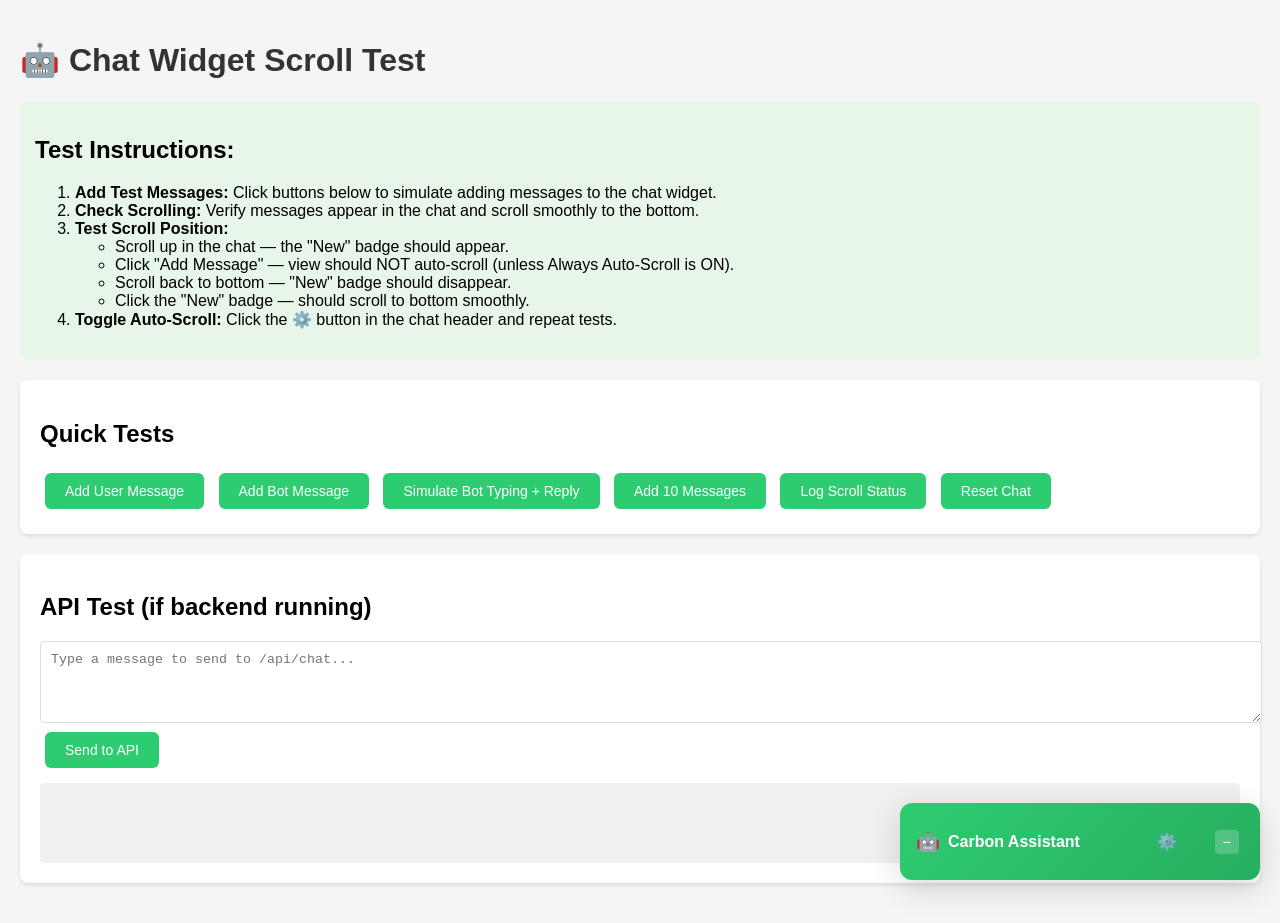
<file: CarbonCalculator/TEST_CHAT_SCROLL.html>
<!DOCTYPE html>
<html lang="en">
<head>
    <meta charset="UTF-8">
    <meta name="viewport" content="width=device-width, initial-scale=1.0">
    <title>Chat Scroll Test</title>
    <style>
        body { font-family: Arial, sans-serif; margin: 0; padding: 20px; background: #f5f5f5; }
        h1 { color: #333; }
        .instructions { background: #e8f5e9; padding: 15px; border-radius: 8px; margin-bottom: 20px; }
        .test-section { background: white; padding: 20px; margin: 20px 0; border-radius: 8px; box-shadow: 0 2px 4px rgba(0,0,0,0.1); }
        button { background: #2ecc71; color: white; border: none; padding: 10px 20px; border-radius: 6px; cursor: pointer; margin: 5px; font-size: 14px; }
        button:hover { background: #27ae60; }
        textarea { width: 100%; height: 60px; padding: 10px; border: 1px solid #ddd; border-radius: 4px; font-family: monospace; }
    </style>
</head>
<body>
    <h1>🤖 Chat Widget Scroll Test</h1>
    
    <div class="instructions">
        <h2>Test Instructions:</h2>
        <ol>
            <li><strong>Add Test Messages:</strong> Click buttons below to simulate adding messages to the chat widget.</li>
            <li><strong>Check Scrolling:</strong> Verify messages appear in the chat and scroll smoothly to the bottom.</li>
            <li><strong>Test Scroll Position:</strong> 
                <ul>
                    <li>Scroll up in the chat — the "New" badge should appear.</li>
                    <li>Click "Add Message" — view should NOT auto-scroll (unless Always Auto-Scroll is ON).</li>
                    <li>Scroll back to bottom — "New" badge should disappear.</li>
                    <li>Click the "New" badge — should scroll to bottom smoothly.</li>
                </ul>
            </li>
            <li><strong>Toggle Auto-Scroll:</strong> Click the ⚙️ button in the chat header and repeat tests.</li>
        </ol>
    </div>

    <div class="test-section">
        <h2>Quick Tests</h2>
        <button onclick="simulateUserMessage()">Add User Message</button>
        <button onclick="simulateBotMessage()">Add Bot Message</button>
        <button onclick="simulateTypingAndReply()">Simulate Bot Typing + Reply</button>
        <button onclick="addManyMessages()">Add 10 Messages</button>
        <button onclick="logScrollStatus()">Log Scroll Status</button>
        <button onclick="resetChat()">Reset Chat</button>
    </div>

    <div class="test-section">
        <h2>API Test (if backend running)</h2>
        <textarea id="messageInput" placeholder="Type a message to send to /api/chat..."></textarea>
        <button onclick="sendToAPI()">Send to API</button>
        <div id="apiResponse" style="margin-top: 10px; padding: 10px; background: #f0f0f0; border-radius: 4px; min-height: 60px; font-family: monospace; white-space: pre-wrap;"></div>
    </div>

    <script src="frontend/js/chat.js"></script>
    <script>
        let messageCount = 0;

        function simulateUserMessage() {
            messageCount++;
            console.log(`Adding user message ${messageCount}`);
            // Access the widget's internal methods (assumes chat.js exposed them; if not, messages will show in the visible widget)
            const userText = `User message ${messageCount}`;
            // We can't directly call appendMessage without exposing it, so we'll use the widget normally
            const input = document.querySelector('.cc-input input[type=text]');
            const sendBtn = document.querySelector('.cc-send');
            if (input && sendBtn) {
                input.value = userText;
                sendBtn.click();
            }
        }

        function simulateBotMessage() {
            messageCount++;
            console.log(`Would add bot message ${messageCount} (requires backend)`);
            alert('To test bot messages, type a message and press Send. The backend will reply.');
        }

        function simulateTypingAndReply() {
            const input = document.querySelector('.cc-input input[type=text]');
            if (input) {
                input.value = 'Test message';
                const sendBtn = document.querySelector('.cc-send');
                sendBtn.click();
            }
        }

        function addManyMessages() {
            const input = document.querySelector('.cc-input input[type=text]');
            if (!input) { alert('Chat not loaded'); return; }
            
            let count = 0;
            const interval = setInterval(() => {
                input.value = `Message ${count + 1}`;
                document.querySelector('.cc-send').click();
                count++;
                if (count >= 3) clearInterval(interval); // Send 3 messages
            }, 1000);
        }

        function logScrollStatus() {
            const messages = document.querySelector('.cc-messages');
            if (!messages) { alert('Chat not loaded'); return; }
            
            const info = {
                scrollHeight: messages.scrollHeight,
                scrollTop: messages.scrollTop,
                clientHeight: messages.clientHeight,
                atBottom: (messages.scrollHeight - messages.scrollTop - messages.clientHeight) <= 80,
                messageCount: messages.children.length
            };
            
            console.table(info);
            alert(`
Scroll Status:
- scrollHeight: ${info.scrollHeight}
- scrollTop: ${info.scrollTop}
- clientHeight: ${info.clientHeight}
- atBottom: ${info.atBottom}
- Messages: ${info.messageCount}
            `);
        }

        function resetChat() {
            localStorage.removeItem('cc_chat_history');
            location.reload();
        }

        async function sendToAPI() {
            const msg = document.getElementById('messageInput').value.trim();
            if (!msg) { alert('Enter a message'); return; }
            
            const responseDiv = document.getElementById('apiResponse');
            responseDiv.textContent = 'Sending...';
            
            try {
                const res = await fetch('/api/chat', {
                    method: 'POST',
                    headers: { 'Content-Type': 'application/json' },
                    body: JSON.stringify({ message: msg })
                });
                const data = await res.json();
                responseDiv.textContent = JSON.stringify(data, null, 2);
            } catch (err) {
                responseDiv.textContent = 'Error: ' + err.message + '\n(Is backend running on port 5000?)';
            }
        }
    </script>
</body>
</html>
</file>
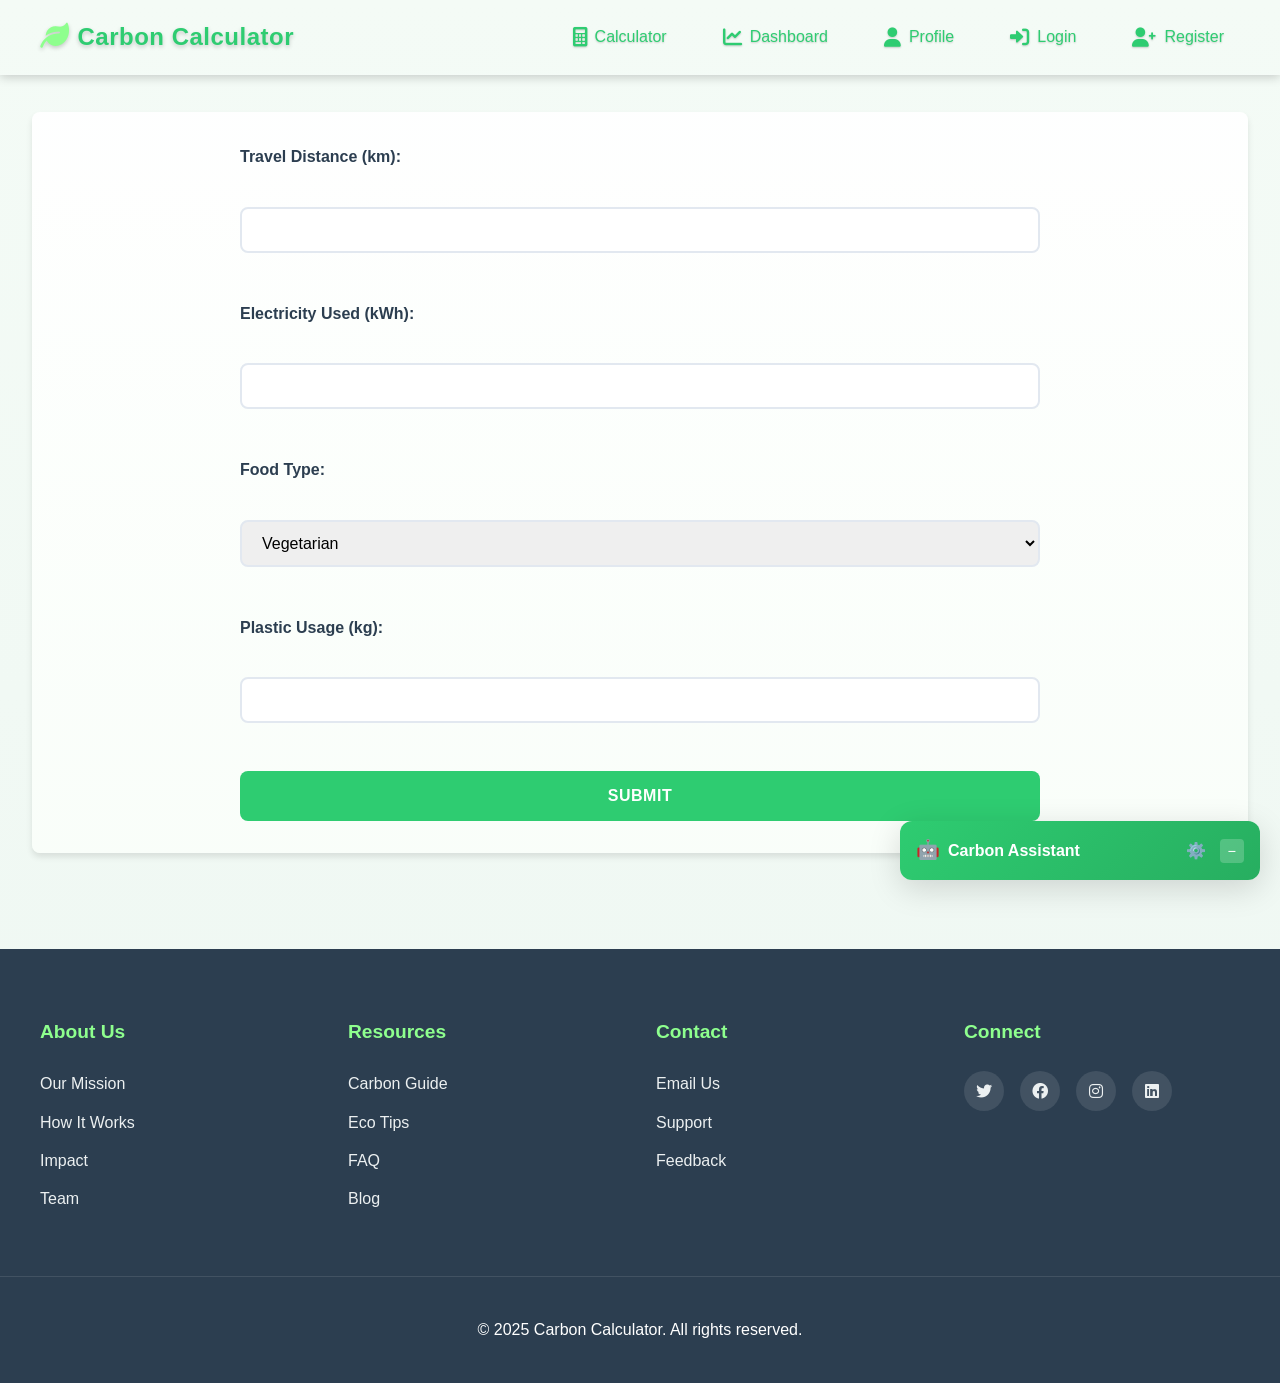
<file: CarbonCalculator/frontend/activity_input.html>
<!DOCTYPE html>
<html lang="en">
<head>
    <meta charset="UTF-8">
    <meta name="viewport" content="width=device-width, initial-scale=1.0">
    <title>Activity Input</title>
    <link rel="stylesheet" href="css/style.css">
    <link rel="stylesheet" href="css/components.css">
    <link rel="stylesheet" href="https://cdnjs.cloudflare.com/ajax/libs/font-awesome/6.0.0/css/all.min.css">
</head>

    <header class="main-header">
        <div class="header-container">
            <a href="index.html" class="brand">
                <i class="fas fa-leaf"></i>
                <span>Carbon Calculator</span>
            </a>
            <nav class="main-nav">
                <a href="index.html" class="nav-link">
                    <i class="fas fa-calculator"></i>
                    Calculator
                </a>
                <a href="dashboard.html" class="nav-link">
                    <i class="fas fa-chart-line"></i>
                    Dashboard
                </a>
                <a href="profile.html" class="nav-link">
                    <i class="fas fa-user"></i>
                    Profile
                </a>
                <a href="login.html" class="nav-link" id="login-link">
                    <i class="fas fa-sign-in-alt"></i>
                    Login
                </a>
                <a href="register.html" class="nav-link" id="register-link">
                    <i class="fas fa-user-plus"></i>
                    Register
                </a>
            </nav>
        </div>
    </header>

    <main>
        <form id="activity-form">
            <label for="travel">Travel Distance (km):</label>
            <input type="number" id="travel" name="travel" required>

            <label for="electricity">Electricity Used (kWh):</label>
            <input type="number" id="electricity" name="electricity" required>

            <label for="food">Food Type:</label>
            <select id="food" name="food">
                <option value="vegetarian">Vegetarian</option>
                <option value="non-vegetarian">Non-Vegetarian</option>
            </select>

            <label for="plastic">Plastic Usage (kg):</label>
            <input type="number" id="plastic" name="plastic" required>

            <button type="submit">Submit</button>
        </form>
    </main>

    <footer class="main-footer">
        <div class="footer-container">
            <div class="footer-section">
                <h3>About Us</h3>
                <ul>
                    <li><a href="#">Our Mission</a></li>
                    <li><a href="#">How It Works</a></li>
                    <li><a href="#">Impact</a></li>
                    <li><a href="#">Team</a></li>
                </ul>
            </div>
            <div class="footer-section">
                <h3>Resources</h3>
                <ul>
                    <li><a href="#">Carbon Guide</a></li>
                    <li><a href="#">Eco Tips</a></li>
                    <li><a href="#">FAQ</a></li>
                    <li><a href="#">Blog</a></li>
                </ul>
            </div>
            <div class="footer-section">
                <h3>Contact</h3>
                <ul>
                    <li><a href="mailto:support@carboncalc.com">Email Us</a></li>
                    <li><a href="#">Support</a></li>
                    <li><a href="#">Feedback</a></li>
                </ul>
            </div>
            <div class="footer-section">
                <h3>Connect</h3>
                <div class="social-links">
                    <a href="#" aria-label="Twitter"><i class="fab fa-twitter"></i></a>
                    <a href="#" aria-label="Facebook"><i class="fab fa-facebook"></i></a>
                    <a href="#" aria-label="Instagram"><i class="fab fa-instagram"></i></a>
                    <a href="#" aria-label="LinkedIn"><i class="fab fa-linkedin"></i></a>
                </div>
            </div>
        </div>
        <div class="footer-bottom">
            <p>&copy; 2025 Carbon Calculator. All rights reserved.</p>
        </div>
    </footer>

    <script src="js/activity.js"></script>
    <script src="js/chat.js"></script>
</body>
</html>
</file>
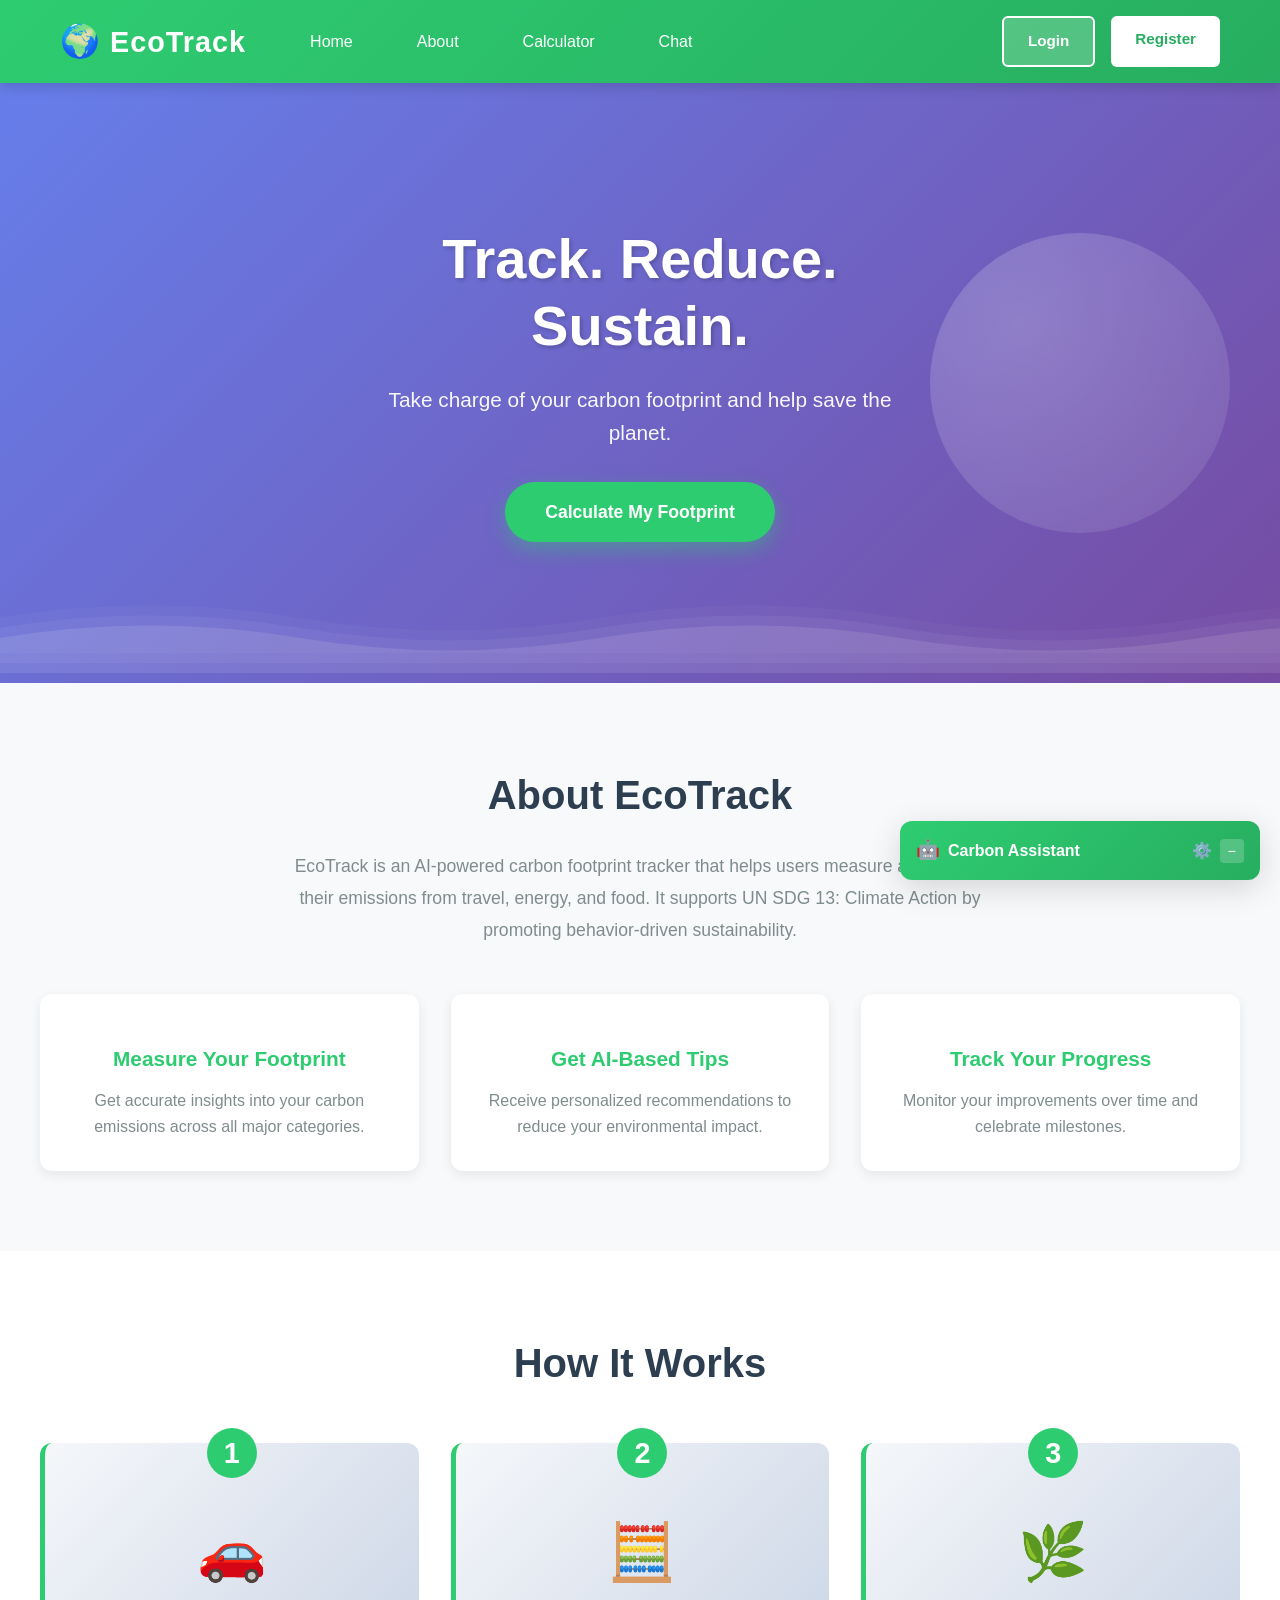
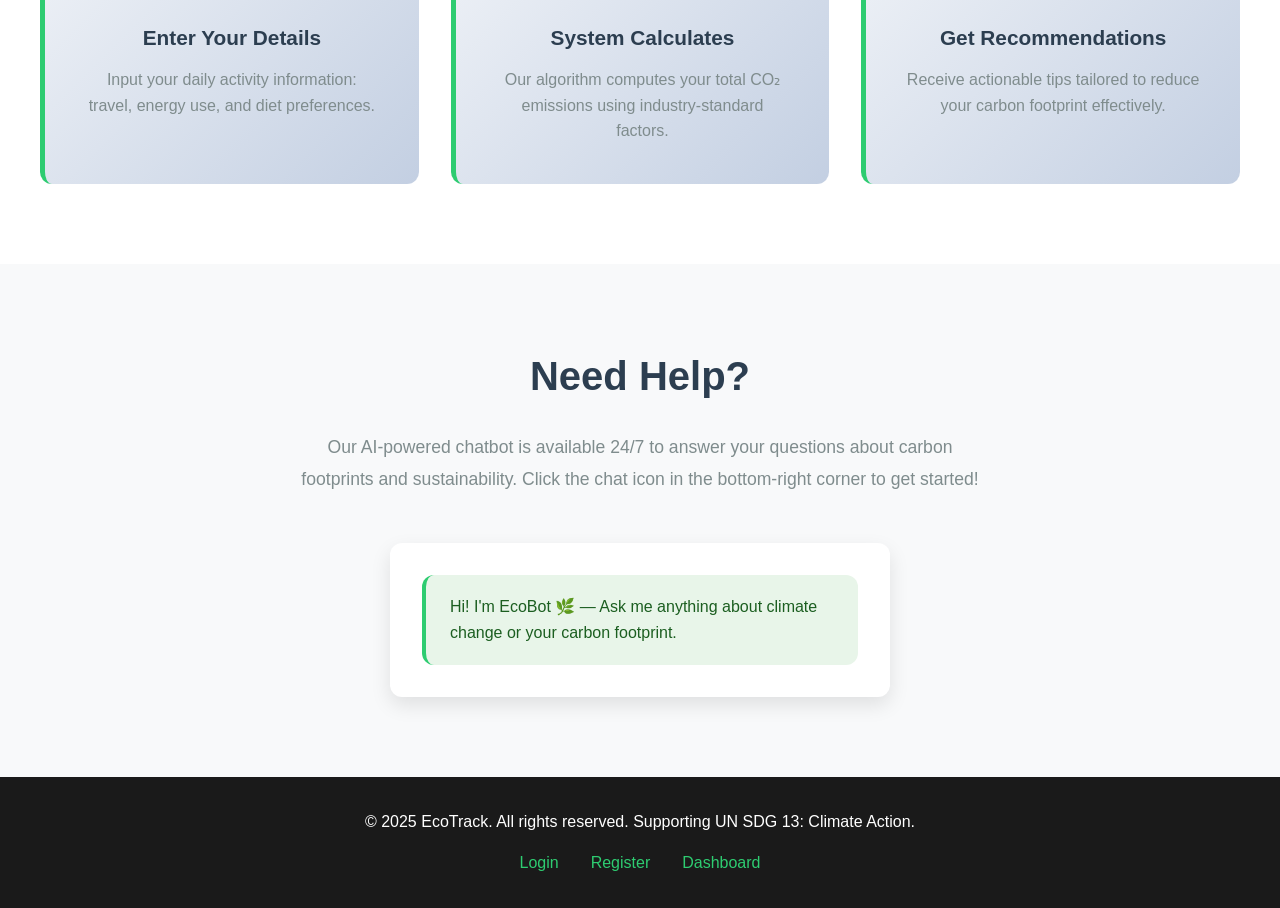
<file: CarbonCalculator/frontend/home.html>
<!DOCTYPE html>
<html lang="en">
<head>
    <meta charset="UTF-8" />
    <meta name="viewport" content="width=device-width, initial-scale=1.0" />
    <title>EcoTrack - Carbon Footprint Tracker</title>
    <link rel="stylesheet" href="css/home-styles.css" />
</head>
<body>
    <!-- 1️⃣ HEADER / NAVIGATION BAR (sticky) -->
    <header class="navbar">
        <div class="navbar-container">
            <div class="navbar-logo">
                <span class="logo-icon">🌍</span>
                <span class="logo-text">EcoTrack</span>
            </div>
            <nav class="navbar-menu">
                <a href="#home" class="nav-link">Home</a>
                <a href="#about" class="nav-link">About</a>
                <a href="/dashboard" class="nav-link">Calculator</a>
                <a href="#chatbot" class="nav-link">Chat</a>
            </nav>
            <div class="navbar-auth">
                <a href="/login" class="btn btn-login">Login</a>
                <a href="/register" class="btn btn-register">Register</a>
            </div>
        </div>
    </header>

    <!-- 2️⃣ HERO SECTION -->
    <section id="home" class="hero">
        <div class="hero-content">
            <h1 class="hero-title">Track. Reduce. Sustain.</h1>
            <p class="hero-subtitle">Take charge of your carbon footprint and help save the planet.</p>
            <a href="/dashboard" class="btn btn-hero">Calculate My Footprint</a>
        </div>
        <div class="hero-background">
            <div class="animated-globe"></div>
            <div class="wave wave-1"></div>
            <div class="wave wave-2"></div>
            <div class="wave wave-3"></div>
        </div>
    </section>

    <!-- 3️⃣ ABOUT SECTION -->
    <section id="about" class="about">
        <div class="about-container">
            <h2 class="section-title">About EcoTrack</h2>
            <p class="about-intro">
                EcoTrack is an AI-powered carbon footprint tracker that helps users measure and reduce their 
                emissions from travel, energy, and food. It supports UN SDG 13: Climate Action by promoting 
                behavior-driven sustainability.
            </p>
            <div class="features-grid">
                <div class="feature-card">
                    <div class="feature-icon"></div>
                    <h3>Measure Your Footprint</h3>
                    <p>Get accurate insights into your carbon emissions across all major categories.</p>
                </div>
                <div class="feature-card">
                    <div class="feature-icon"></div>
                    <h3>Get AI-Based Tips</h3>
                    <p>Receive personalized recommendations to reduce your environmental impact.</p>
                </div>
                <div class="feature-card">
                    <div class="feature-icon"></div>
                    <h3>Track Your Progress</h3>
                    <p>Monitor your improvements over time and celebrate milestones.</p>
                </div>
            </div>
        </div>
    </section>

    <!-- 4️⃣ HOW IT WORKS SECTION -->
    <section id="how-it-works" class="how-it-works">
        <div class="how-it-works-container">
            <h2 class="section-title">How It Works</h2>
            <div class="steps-grid">
                <div class="step-card">
                    <div class="step-number">1</div>
                    <div class="step-icon">🚗</div>
                    <h3>Enter Your Details</h3>
                    <p>Input your daily activity information: travel, energy use, and diet preferences.</p>
                </div>
                <div class="step-card">
                    <div class="step-number">2</div>
                    <div class="step-icon">🧮</div>
                    <h3>System Calculates</h3>
                    <p>Our algorithm computes your total CO₂ emissions using industry-standard factors.</p>
                </div>
                <div class="step-card">
                    <div class="step-number">3</div>
                    <div class="step-icon">🌿</div>
                    <h3>Get Recommendations</h3>
                    <p>Receive actionable tips tailored to reduce your carbon footprint effectively.</p>
                </div>
            </div>
        </div>
    </section>


    <!-- 6️⃣ CHATBOT SECTION (integrated via floating widget) -->
    <section id="chatbot" class="chatbot-section">
        <div class="chatbot-container">
            <h2 class="section-title">Need Help?</h2>
            <p class="chatbot-intro">
                Our AI-powered chatbot is available 24/7 to answer your questions about carbon footprints and 
                sustainability. Click the chat icon in the bottom-right corner to get started!
            </p>
            <div class="chatbot-preview">
                <div class="chat-bubble bot-bubble">
                    Hi! I'm EcoBot 🌿 — Ask me anything about climate change or your carbon footprint.
                </div>
            </div>
        </div>
    </section>

    <!-- FOOTER -->
    <footer class="footer">
        <div class="footer-content">
            <p>&copy; 2025 EcoTrack. All rights reserved. Supporting UN SDG 13: Climate Action.</p>
            <div class="footer-links">
                <a href="/login">Login</a>
                <a href="/register">Register</a>
                <a href="/dashboard">Dashboard</a>
            </div>
        </div>
    </footer>

    <!-- Floating Chatbot Widget (from chat.js) -->
    <script src="js/chat.js"></script>
    <script>
        // Home page button wiring: keep UX smooth and make all buttons functional.
        document.addEventListener('DOMContentLoaded', () => {
            async function isAuthenticated(){
                try{
                    const res = await fetch('/api/auth-status', { credentials: 'include' });
                    if(!res.ok) return false;
                    const data = await res.json();
                    return data && data.authenticated;
                }catch(e){
                    return false;
                }
            }

            // Smooth-scroll for internal nav links (Home, About, Chat)
            document.querySelectorAll('a.nav-link[href^="#"]').forEach(a => {
                a.addEventListener('click', (e) => {
                    const target = a.getAttribute('href').slice(1);
                    const el = document.getElementById(target);
                    if(el){
                        e.preventDefault();
                        el.scrollIntoView({ behavior: 'smooth' });
                    }
                });
            });

            // Calculator links / CTA should require auth: if logged in -> go to calculator, else -> login
            const calculatorSelectors = Array.from(document.querySelectorAll('a[href="/dashboard"], .btn-hero'));
            calculatorSelectors.forEach(el => {
                el.addEventListener('click', async (e) => {
                    e.preventDefault();
                    const auth = await isAuthenticated();
                    if(auth){
                        // logged in -> show calculator (index or dashboard)
                        window.location.href = '/';
                    } else {
                        // not logged in -> show login page first
                        window.location.href = '/login';
                    }
                });
            });

            // Footer dashboard link should behave similarly
            const footerDash = document.querySelector('.footer-links a[href="/dashboard"]');
            if(footerDash){
                footerDash.addEventListener('click', async (e) => {
                    e.preventDefault();
                    const auth = await isAuthenticated();
                    window.location.href = auth ? '/dashboard' : '/login';
                });
            }
        });
    </script>
</body>
</html>
</file>
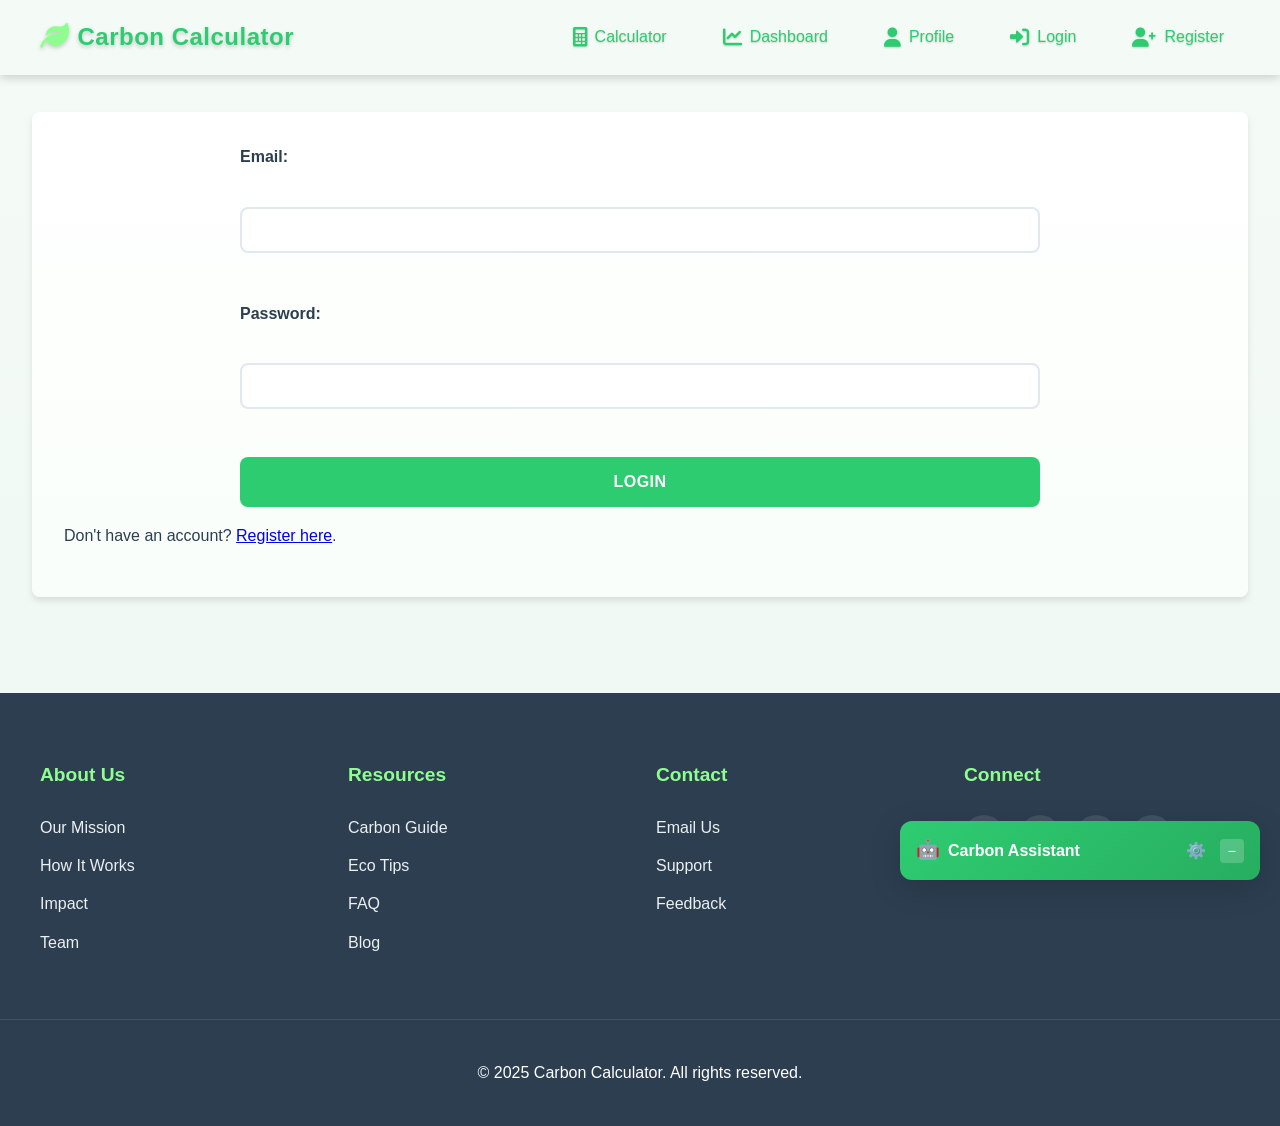
<file: CarbonCalculator/frontend/login.html>
<!DOCTYPE html>
<html lang="en">
<head>
    <meta charset="UTF-8">
    <meta name="viewport" content="width=device-width, initial-scale=1.0">
    <title>Login</title>
    <link rel="stylesheet" href="css/style.css">
    <link rel="stylesheet" href="css/components.css">
    <link rel="stylesheet" href="https://cdnjs.cloudflare.com/ajax/libs/font-awesome/6.0.0/css/all.min.css">
</head>
<body>
    <header class="main-header">
        <div class="header-container">
            <a href="/" class="brand">
                <i class="fas fa-leaf"></i>
                <span>Carbon Calculator</span>
            </a>
            <nav class="main-nav">
                <a href="index.html" class="nav-link">
                    <i class="fas fa-calculator"></i>
                    Calculator
                </a>
                <a href="dashboard.html" class="nav-link">
                    <i class="fas fa-chart-line"></i>
                    Dashboard
                </a>
                <a href="profile.html" class="nav-link">
                    <i class="fas fa-user"></i>
                    Profile
                </a>
                <a href="login.html" class="nav-link" id="login-link">
                    <i class="fas fa-sign-in-alt"></i>
                    Login
                </a>
                <a href="register.html" class="nav-link" id="register-link">
                    <i class="fas fa-user-plus"></i>
                    Register
                </a>
            </nav>
        </div>
    </header>

    <main>
        <form id="login-form" action="/api/login" method="POST">
            <label for="email">Email:</label>
            <input type="email" id="email" name="email" required>

            <label for="password">Password:</label>
            <input type="password" id="password" name="password" required>

            <button type="submit">Login</button>
        </form>
        <p>Don't have an account? <a href="register.html">Register here</a>.</p>
    </main>

    <footer class="main-footer">
        <div class="footer-container">
            <div class="footer-section">
                <h3>About Us</h3>
                <ul>
                    <li><a href="#">Our Mission</a></li>
                    <li><a href="#">How It Works</a></li>
                    <li><a href="#">Impact</a></li>
                    <li><a href="#">Team</a></li>
                </ul>
            </div>
            <div class="footer-section">
                <h3>Resources</h3>
                <ul>
                    <li><a href="#">Carbon Guide</a></li>
                    <li><a href="#">Eco Tips</a></li>
                    <li><a href="#">FAQ</a></li>
                    <li><a href="#">Blog</a></li>
                </ul>
            </div>
            <div class="footer-section">
                <h3>Contact</h3>
                <ul>
                    <li><a href="mailto:support@carboncalc.com">Email Us</a></li>
                    <li><a href="#">Support</a></li>
                    <li><a href="#">Feedback</a></li>
                </ul>
            </div>
            <div class="footer-section">
                <h3>Connect</h3>
                <div class="social-links">
                    <a href="#" aria-label="Twitter"><i class="fab fa-twitter"></i></a>
                    <a href="#" aria-label="Facebook"><i class="fab fa-facebook"></i></a>
                    <a href="#" aria-label="Instagram"><i class="fab fa-instagram"></i></a>
                    <a href="#" aria-label="LinkedIn"><i class="fab fa-linkedin"></i></a>
                </div>
            </div>
        </div>
        <div class="footer-bottom">
            <p>&copy; 2025 Carbon Calculator. All rights reserved.</p>
        </div>
    </footer>

    <script src="js/auth.js"></script>
    <script src="js/chat.js"></script>
</body>
</html>
</file>
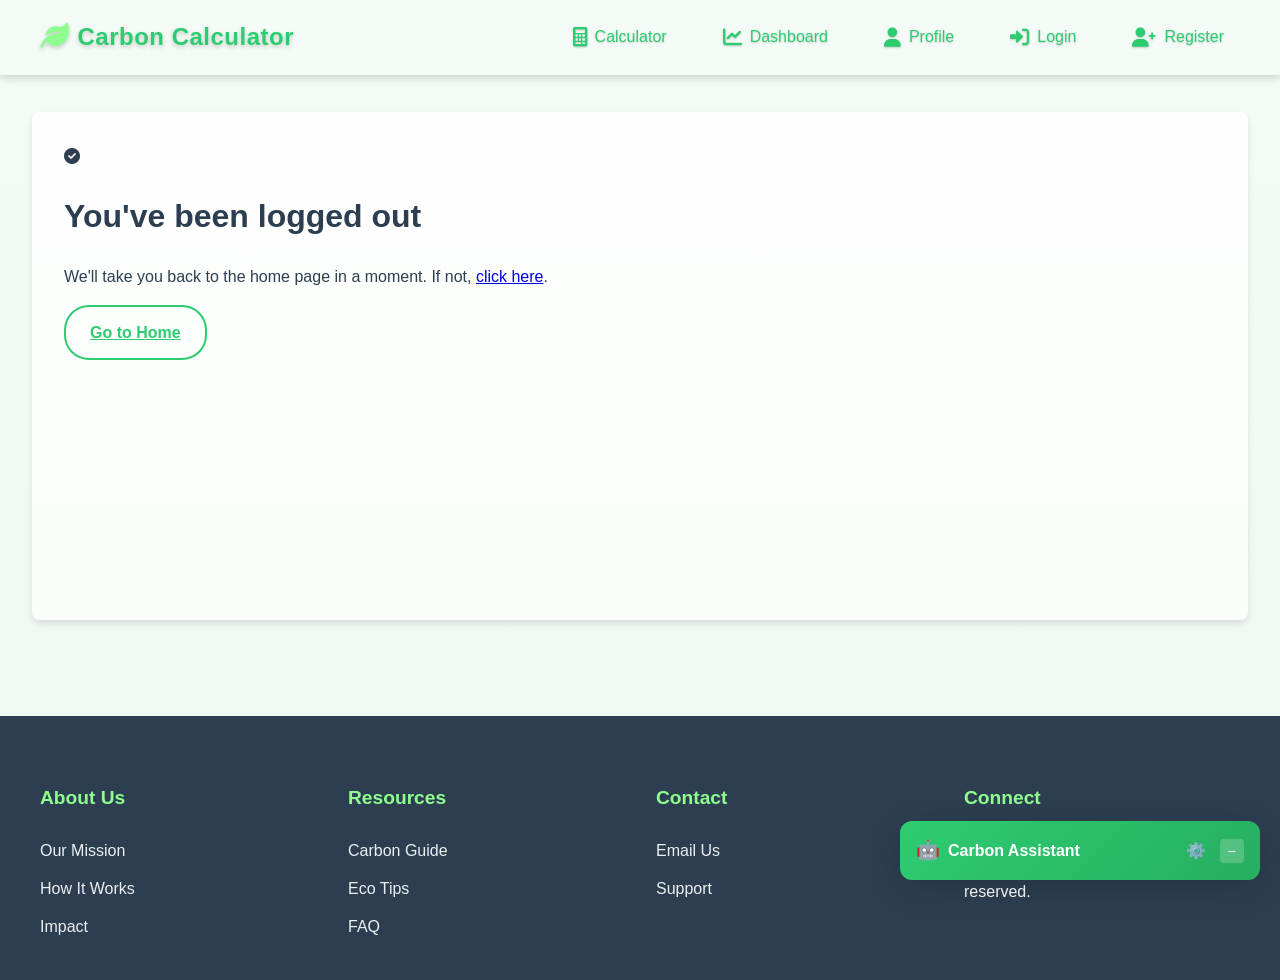
<file: CarbonCalculator/frontend/logout.html>
<!DOCTYPE html>
<html lang="en">
<head>
    <meta charset="UTF-8">
    <meta name="viewport" content="width=device-width, initial-scale=1.0">
    <title>Logout - Carbon Calculator</title>
    <link rel="stylesheet" href="css/style.css">
    <link rel="stylesheet" href="css/components.css">
    <link rel="stylesheet" href="https://cdnjs.cloudflare.com/ajax/libs/font-awesome/6.0.0/css/all.min.css">
</head>
<body>
    <header class="main-header">
        <div class="header-container">
            <a href="index.html" class="brand">
                <i class="fas fa-leaf"></i>
                <span>Carbon Calculator</span>
            </a>
            <nav class="main-nav">
                <a href="index.html" class="nav-link">
                    <i class="fas fa-calculator"></i>
                    Calculator
                </a>
                <a href="dashboard.html" class="nav-link">
                    <i class="fas fa-chart-line"></i>
                    Dashboard
                </a>
                <a href="profile.html" class="nav-link">
                    <i class="fas fa-user"></i>
                    Profile
                </a>
                <a href="login.html" class="nav-link" id="login-link">
                    <i class="fas fa-sign-in-alt"></i>
                    Login
                </a>
                <a href="register.html" class="nav-link" id="register-link">
                    <i class="fas fa-user-plus"></i>
                    Register
                </a>
            </nav>
        </div>
    </header>

    <main>
        <div class="logout-container">
            <div class="success-icon"><i class="fas fa-check-circle"></i></div>
            <h1>You've been logged out</h1>
            <p>We'll take you back to the home page in a moment. If not, <a href="index.html">click here</a>.</p>
            <div style="margin-top:1rem">
                <a href="index.html" class="btn btn-outline">Go to Home</a>
            </div>
        </div>
    </main>

    <footer class="main-footer">
        <div class="footer-container">
            <div class="footer-section">
                <h3>About Us</h3>
                <ul>
                    <li><a href="#">Our Mission</a></li>
                    <li><a href="#">How It Works</a></li>
                    <li><a href="#">Impact</a></li>
                </ul>
            </div>
            <div class="footer-section">
                <h3>Resources</h3>
                <ul>
                    <li><a href="#">Carbon Guide</a></li>
                    <li><a href="#">Eco Tips</a></li>
                    <li><a href="#">FAQ</a></li>
                </ul>
            </div>
            <div class="footer-section">
                <h3>Contact</h3>
                <ul>
                    <li><a href="mailto:support@carboncalc.com">Email Us</a></li>
                    <li><a href="#">Support</a></li>
                </ul>
            </div>
            <div class="footer-section">
                <h3>Connect</h3>
                <div class="social-links">
                    <script>
                        // Clear user session and redirect after brief delay
                        try { sessionStorage.removeItem('user'); localStorage.removeItem('user'); } catch (e) { }
                        setTimeout(() => { window.location.href = 'index.html'; }, 1600);
                    </script>
                    <script src="js/chat.js"></script>
                </body>
                </html>
            <p>&copy; 2025 Carbon Calculator. All rights reserved.</p>
</file>
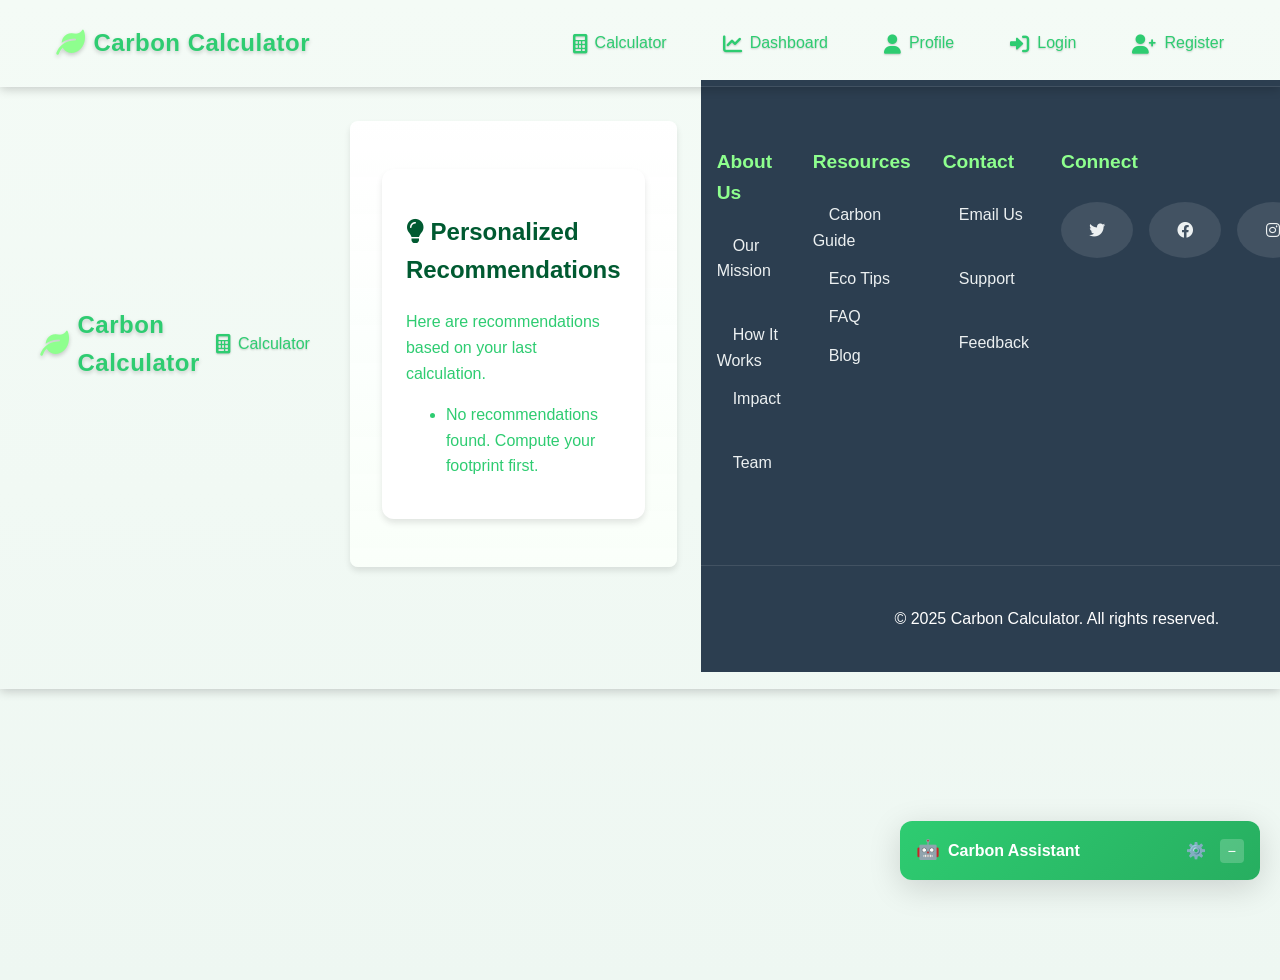
<file: CarbonCalculator/frontend/recommendations.html>
<!DOCTYPE html>
<html lang="en">
<head>
    <meta charset="UTF-8">
    <meta name="viewport" content="width=device-width, initial-scale=1.0">
    <title>Results</title></title>
    <link rel="stylesheet" href="css/style.css">
</head>
<body>
    <header class="main-header">
        <div class="header-container">
            <a href="index.html" class="brand">
                <i class="fas fa-leaf"></i>
                <span>Carbon Calculator</span>
            </a>
            <nav class="main-nav">
                <a href="index.html" class="nav-link">
                    <i class="fas fa-calculator"></i>
                    Calculator
                </a>
                <!DOCTYPE html>
                <html lang="en">
                <head>
                    <meta charset="UTF-8">
                    <meta name="viewport" content="width=device-width, initial-scale=1.0">
                    <title>Recommendations - Carbon Calculator</title>
                    <link rel="stylesheet" href="css/style.css">
                    <link rel="stylesheet" href="css/components.css">
                    <link rel="stylesheet" href="https://cdnjs.cloudflare.com/ajax/libs/font-awesome/6.0.0/css/all.min.css">
                    <meta name="robots" content="noindex">
                </head>
                <body>
                    <header class="main-header">
                        <div class="header-container">
                            <a href="index.html" class="brand">
                                <i class="fas fa-leaf"></i>
                                <span>Carbon Calculator</span>
                            </a>
                            <nav class="main-nav">
                                <a href="index.html" class="nav-link">
                                    <i class="fas fa-calculator"></i>
                                    Calculator
                                </a>
                                <a href="dashboard.html" class="nav-link">
                                    <i class="fas fa-chart-line"></i>
                                    Dashboard
                                </a>
                                <a href="profile.html" class="nav-link">
                                    <i class="fas fa-user"></i>
                                    Profile
                                </a>
                                <a href="login.html" class="nav-link" id="login-link">
                                    <i class="fas fa-sign-in-alt"></i>
                                    Login
                                </a>
                                <a href="register.html" class="nav-link" id="register-link">
                                    <i class="fas fa-user-plus"></i>
                                    Register
                                </a>
                            </nav>
                        </div>
                    </header>

                    <main>
                        <section class="card">
                            <h2><i class="fas fa-lightbulb"></i> Personalized Recommendations</h2>
                            <p>Here are recommendations based on your last calculation.</p>
                            <ul id="recs-list" class="recommendations-list">
                                <!-- Populated by script -->
                            </ul>
                        </section>
                    </main>

                    <footer class="main-footer">
                        <div class="footer-container">
                            <div class="footer-section">
                                <h3>About Us</h3>
                                <ul>
                                    <li><a href="#">Our Mission</a></li>
                                    <li><a href="#">How It Works</a></li>
                                    <li><a href="#">Impact</a></li>
                                    <li><a href="#">Team</a></li>
                                </ul>
                            </div>
                            <div class="footer-section">
                                <h3>Resources</h3>
                                <ul>
                                    <li><a href="#">Carbon Guide</a></li>
                                    <li><a href="#">Eco Tips</a></li>
                                    <li><a href="#">FAQ</a></li>
                                    <li><a href="#">Blog</a></li>
                                </ul>
                            </div>
                            <div class="footer-section">
                                <h3>Contact</h3>
                                <ul>
                                    <li><a href="mailto:support@carboncalc.com">Email Us</a></li>
                                    <li><a href="#">Support</a></li>
                                    <li><a href="#">Feedback</a></li>
                                </ul>
                            </div>
                            <div class="footer-section">
                                <h3>Connect</h3>
                                <div class="social-links">
                                    <a href="#" aria-label="Twitter"><i class="fab fa-twitter"></i></a>
                                    <a href="#" aria-label="Facebook"><i class="fab fa-facebook"></i></a>
                                    <a href="#" aria-label="Instagram"><i class="fab fa-instagram"></i></a>
                                    <a href="#" aria-label="LinkedIn"><i class="fab fa-linkedin"></i></a>
                                </div>
                            </div>
                        </div>
                        <div class="footer-bottom">
                            <p>&copy; 2025 Carbon Calculator. All rights reserved.</p>
                        </div>
                    </footer>

                    <script>
                    document.addEventListener('DOMContentLoaded', () => {
                        const raw = sessionStorage.getItem('lastRecommendations');
                        let recs = [];
                        if (raw) {
                            try { recs = JSON.parse(raw); } catch(e){ recs = [] }
                        }

                        const ul = document.getElementById('recs-list');
                        if (!ul) return;
                        if (recs.length === 0) {
                            ul.innerHTML = '<li>No recommendations found. Compute your footprint first.</li>';
                            return;
                        }

                        recs.forEach((tip, idx) => {
                            const li = document.createElement('li');
                            li.className = 'fade-in';
                            li.textContent = tip;
                            ul.appendChild(li);
                        });
                    });
                    </script>
    <script src="js/chat.js"></script>
                </body>
                </html>
</file>
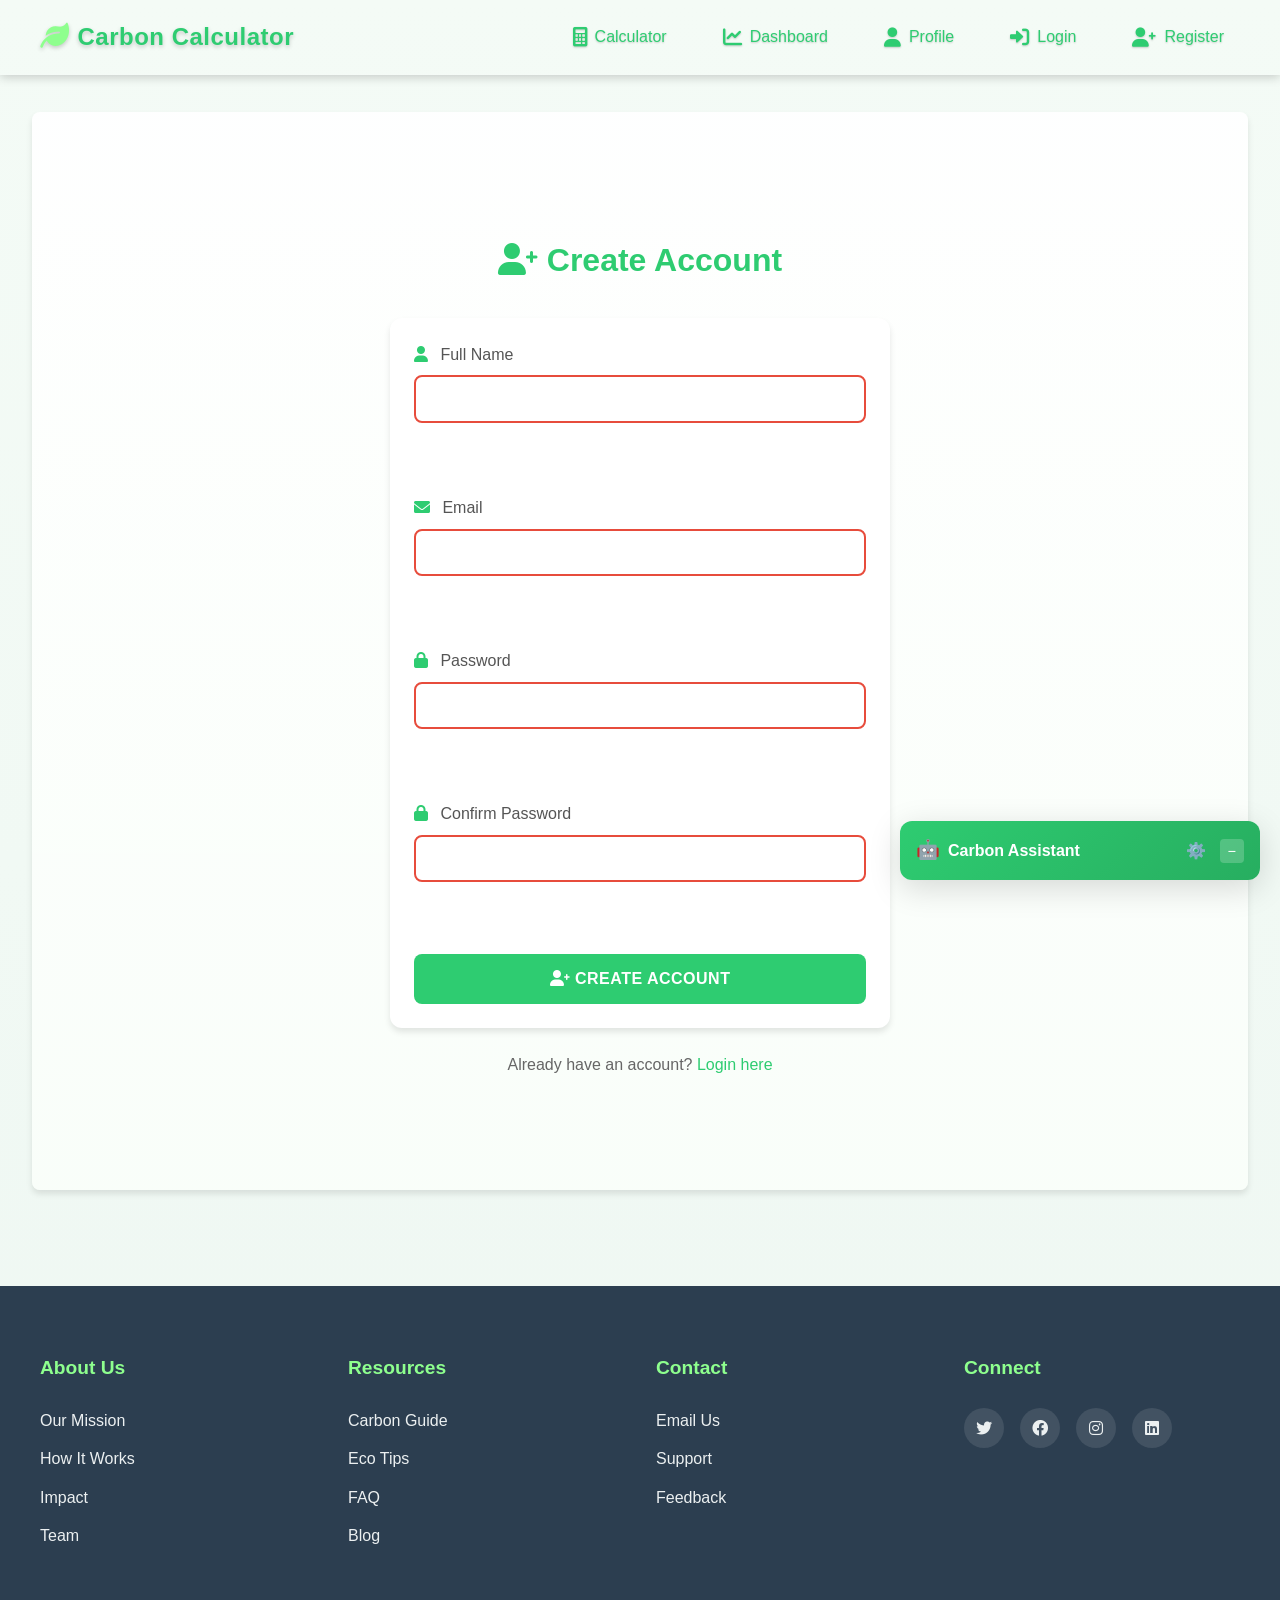
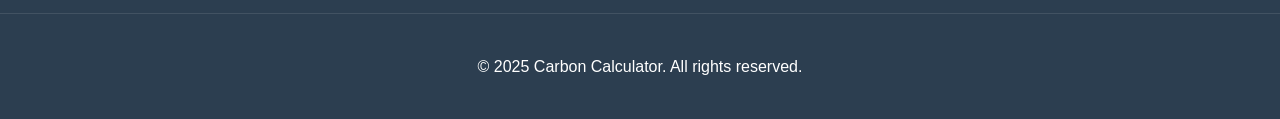
<file: CarbonCalculator/frontend/register.html>
<!DOCTYPE html>
<html lang="en">
<head>
    <meta charset="UTF-8">
    <meta name="viewport" content="width=device-width, initial-scale=1.0">
    <title>Register - Carbon Calculator</title>
    <link rel="stylesheet" href="css/style.css">
    <link rel="stylesheet" href="css/components.css">
    <link rel="stylesheet" href="css/forms.css">
    <link rel="stylesheet" href="https://cdnjs.cloudflare.com/ajax/libs/font-awesome/6.0.0/css/all.min.css">
</head>
<body>
    <header class="main-header">
        <div class="header-container">
            <a href="index.html" class="brand">
                <i class="fas fa-leaf"></i>
                <span>Carbon Calculator</span>
            </a>
            <nav class="main-nav">
                <a href="index.html" class="nav-link">
                    <i class="fas fa-calculator"></i>
                    Calculator
                </a>
                <a href="dashboard.html" class="nav-link">
                    <i class="fas fa-chart-line"></i>
                    Dashboard
                </a>
                <a href="profile.html" class="nav-link">
                    <i class="fas fa-user"></i>
                    Profile
                </a>
                <a href="login.html" class="nav-link" id="login-link">
                    <i class="fas fa-sign-in-alt"></i>
                    Login
                </a>
                <a href="register.html" class="nav-link" id="register-link">
                    <i class="fas fa-user-plus"></i>
                    Register
                </a>
            </nav>
        </div>
    </header>

    <main>
        <div class="form-container">
            <h2><i class="fas fa-user-plus"></i> Create Account</h2>
            <form id="register-form" class="card" method="POST">
                <div class="form-group">
                    <label for="name">
                        <i class="fas fa-user"></i> Full Name
                    </label>
                    <input type="text" id="name" name="name" required>
                </div>

                <div class="form-group">
                    <label for="email">
                        <i class="fas fa-envelope"></i> Email
                    </label>
                    <input type="email" id="email" name="email" required>
                </div>

                <div class="form-group">
                    <label for="password">
                        <i class="fas fa-lock"></i> Password
                    </label>
                    <input type="password" id="password" name="password" required>
                </div>

                <div class="form-group">
                    <label for="confirm-password">
                        <i class="fas fa-lock"></i> Confirm Password
                    </label>
                    <input type="password" id="confirm-password" name="confirm-password" required>
                </div>

                <button type="submit" class="btn-primary">
                    <i class="fas fa-user-plus"></i> Create Account
                </button>
            </form>
            <p class="form-footer">
                Already have an account? <a href="login.html">Login here</a>
            </p>
        </div>
    </main>
    <footer class="main-footer">
        <div class="footer-container">
            <div class="footer-section">
                <h3>About Us</h3>
                <ul>
                    <li><a href="#">Our Mission</a></li>
                    <li><a href="#">How It Works</a></li>
                    <li><a href="#">Impact</a></li>
                    <li><a href="#">Team</a></li>
                </ul>
            </div>
            <div class="footer-section">
                <h3>Resources</h3>
                <ul>
                    <li><a href="#">Carbon Guide</a></li>
                    <li><a href="#">Eco Tips</a></li>
                    <li><a href="#">FAQ</a></li>
                    <li><a href="#">Blog</a></li>
                </ul>
            </div>
            <div class="footer-section">
                <h3>Contact</h3>
                <ul>
                    <li><a href="mailto:support@carboncalc.com">Email Us</a></li>
                    <li><a href="#">Support</a></li>
                    <li><a href="#">Feedback</a></li>
                </ul>
            </div>
            <div class="footer-section">
                <h3>Connect</h3>
                <div class="social-links">
                    <a href="#" aria-label="Twitter"><i class="fab fa-twitter"></i></a>
                    <a href="#" aria-label="Facebook"><i class="fab fa-facebook"></i></a>
                    <a href="#" aria-label="Instagram"><i class="fab fa-instagram"></i></a>
                    <a href="#" aria-label="LinkedIn"><i class="fab fa-linkedin"></i></a>
                </div>
            </div>
        </div>
        <div class="footer-bottom">
            <p>&copy; 2025 Carbon Calculator. All rights reserved.</p>
        </div>
    </footer>

    <script>
    document.addEventListener('DOMContentLoaded', () => {
        const raw = sessionStorage.getItem('lastRecommendations');
        let recs = [];
        if (raw) {
            try { recs = JSON.parse(raw); } catch(e){ recs = [] }
        }

        // The register page doesn't always have a recommendations list; guard the selector
        const ul = document.getElementById('recs-list');
        if (!ul) return;

        if (recs.length === 0) {
            ul.innerHTML = '<li>No recommendations found. Compute your footprint first.</li>';
            return;
        }

        recs.forEach((tip, idx) => {
            const li = document.createElement('li');
            li.textContent = tip;

            // mark-as-done toggle
            const btn = document.createElement('button');
            btn.textContent = 'Mark done';
            btn.style.marginLeft = '12px';
            btn.addEventListener('click', () => {
                li.style.textDecoration = 'line-through';
                btn.disabled = true;
                // Optionally store progress in localStorage
            });

            li.appendChild(btn);
            ul.appendChild(li);
        });
    });
    </script>
    <script src="js/chat.js"></script>
</body>
</html>
</file>
<file: CarbonCalculator/frontend/css/style.css>
/* --- Global Styles --- */
:root {
    --primary-color: #2ecc71;
    --secondary-color: #27ae60;
    --result-accent: #2a9d8f; /* accent used in result chart */
    --result-accent-2: #e9c46a; /* complementary accent */
    --page-bg-top: #f4fbf6;
    --page-bg-bottom: #eef7f2;
    --accent-color: #e74c3c;
    --background-color: #f8f9fa;
    --text-color: #2c3e50;
    --border-radius: 8px;
    --box-shadow: 0 4px 6px rgba(0, 0, 0, 0.1);
    --transition: all 0.3s ease;
}

body {
    font-family: 'Inter', -apple-system, BlinkMacSystemFont, "Segoe UI", Roboto, Helvetica, Arial, sans-serif;
    background: linear-gradient(180deg, var(--page-bg-top), var(--page-bg-bottom));
    color: var(--text-color);
    line-height: 1.6;
    margin: 0;
    padding-top: 80px;
    min-height: 100vh;
    display: flex;
    flex-direction: column;
}

main {
    max-width: 1200px;
    width: 90%;
    margin: 2rem auto;
    padding: 2rem;
    background: linear-gradient(180deg, rgba(255,255,255,0.95), rgba(250,255,250,0.9));
    border-radius: var(--border-radius);
    box-shadow: var(--box-shadow);
    flex: 1;
}

header {
    background: linear-gradient(135deg, var(--primary-color), var(--secondary-color));
    color: var(--primary-color);
    padding: 1.5rem;
    position: fixed;
    top: 0;
    left: 0;
    right: 0;
    z-index: 1000;
    box-shadow: var(--box-shadow);
}

header h1 {
    margin: 0;
    font-size: 2em;
}

header .container {
    max-width: 1200px;
    margin: 0 auto;
    display: flex;
    justify-content: space-between;
    align-items: center;
}

header nav {
    display: flex;
    gap: 1rem;
    align-items: center;
}

header nav a {
    color: var(--primary-color);
    text-decoration: none;
    font-weight: 500;
    padding: 0.5rem 1rem;
    border-radius: var(--border-radius);
    transition: var(--transition);
    position: relative;
}

header nav a:hover {
    background-color: rgb(255, 255, 255);
}

header nav a::after {
    content: '';
    position: absolute;
    width: 0;
    height: 2px;
    bottom: 0;
    left: 50%;
    background-color: white;
    transition: var(--transition);
    transform: translateX(-50%);
}

header nav a:hover::after {
    width: 80%;
}

h2, h3 {
    color: #005a31;
}

/* --- Form Styles --- */
form {
    display: grid;
    grid-gap: 2rem;
    max-width: 800px;
    margin: 0 auto;
}

fieldset {
    border: 1px solid rgba(0, 0, 0, 0.1);
    border-radius: var(--border-radius);
    padding: 2rem;
    background: white;
    transition: var(--transition);
    box-shadow: 0 2px 4px rgba(0, 0, 0, 0.05);
}

fieldset:hover {
    box-shadow: var(--box-shadow);
    transform: translateY(-2px);
}

legend {
    font-size: 1.2em;
    font-weight: 600;
    color: #005a31;
    padding: 0 10px;
}

label {
    display: block;
    margin-bottom: 5px;
    font-weight: 600;
}

input[type="number"],
input[type="text"],
input[type="email"],
input[type="password"],
select {
    width: 100%;
    padding: 0.75rem 1rem;
    border: 2px solid #e2e8f0;
    border-radius: var(--border-radius);
    box-sizing: border-box;
    margin-bottom: 1rem;
    font-size: 1rem;
    transition: var(--transition);
    outline: none;
}

input:focus,
select:focus {
    border-color: var(--primary-color);
    box-shadow: 0 0 0 3px rgba(46, 204, 113, 0.2);
}

button[type="submit"],
.btn-primary {
    background-color: var(--primary-color);
    color: white;
    font-size: 1rem;
    font-weight: 600;
    padding: 1rem 2rem;
    border: none;
    border-radius: var(--border-radius);
    cursor: pointer;
    transition: var(--transition);
    text-transform: uppercase;
    letter-spacing: 0.5px;
    position: relative;
    overflow: hidden;
}

button[type="submit"]:hover,
.btn-primary:hover {
    background-color: var(--secondary-color);
    transform: translateY(-2px);
    box-shadow: 0 4px 12px rgba(46, 204, 113, 0.2);
}

button[type="submit"]:active,
.btn-primary:active {
    transform: translateY(0);
}

/* Loading state for buttons */
button.loading {
    position: relative;
    pointer-events: none;
    color: transparent;
}

button.loading::after {
    content: "";
    position: absolute;
    width: 20px;
    height: 20px;
    top: 50%;
    left: 50%;
    margin: -10px 0 0 -10px;
    border: 2px solid rgba(255,255,255,0.3);
    border-radius: 50%;
    border-top-color: white;
    animation: spin 0.8s linear infinite;
}

@keyframes spin {
    to { transform: rotate(360deg); }
}

/* --- Results Section --- */
.hidden {
    display: none;
}

#results-container {
    margin-top: 30px;
    padding: 20px;
    border: 2px solid #28a745;
    border-radius: 8px;
    background: #f4fbf6;
}

.result-summary {
    text-align: center;
}

#total-footprint {
    font-size: 3em;
    color: #005a31;
    margin: 10px 0;
}

#recommendations-list {
    list-style-type: '🌱';
    padding-left: 20px;
}

#recommendations-list li {
    margin-bottom: 10px;
    padding-left: 10px;
}

/* --- Chart Containers --- */
.chart-container {
    position: relative;
    width: 100%;
    max-width: 800px;
    margin: 2rem auto;
    padding: 2rem;
    background: white;
    border-radius: var(--border-radius);
    box-shadow: var(--box-shadow);
}

/* Card Styles */
.card {
    background: linear-gradient(180deg, #ffffff, #fbfffb);
    border-radius: var(--border-radius);
    padding: 1.5rem;
    margin: 1rem 0;
    box-shadow: 0 8px 24px rgba(16, 49, 34, 0.06);
    transition: transform 0.25s ease, box-shadow 0.25s ease;
}

.card:hover {
    transform: translateY(-6px);
    box-shadow: 0 12px 32px rgba(16, 49, 34, 0.12);
}

/* Utility: interactive background panels (use on result panels or hero areas) */
.interactive-bg {
    background: linear-gradient(135deg, rgba(42,157,143,0.08), rgba(233,196,106,0.04));
    border: 1px solid rgba(42,157,143,0.08);
    box-shadow: 0 10px 30px rgba(10, 50, 30, 0.06);
    border-radius: 12px;
}

/* Results display styling */
#results-display {
    max-width: 880px;
    margin: 0 auto;
    padding: 2rem;
    text-align: center;
    background: linear-gradient(180deg, rgba(42,157,143,0.06), rgba(233,196,106,0.03));
    border-left: 6px solid var(--result-accent);
    border-radius: 12px;
}

#results-display h2 {
    color: var(--result-accent);
    font-weight: 700;
    margin-bottom: 0.25rem;
}

#results-display h3 {
    color: #0f5132;
    font-size: 2rem;
    margin: 0.25rem 0 0.75rem 0;
}

#results-display p {
    color: #2f6f60;
    margin-bottom: 1rem;
}

#view-recs, #results-display button, .btn-primary {
    background: linear-gradient(90deg, var(--result-accent), var(--result-accent-2));
    border: none;
    color: white;
    padding: 0.8rem 1.25rem;
    border-radius: 999px;
    cursor: pointer;
    font-weight: 700;
}

/* Make images, charts inside containers responsive and consistent */
.chart-container {
    padding: 1rem;
    background: transparent;
}

/* Grid Layout */
.grid {
    display: grid;
    grid-template-columns: repeat(auto-fit, minmax(300px, 1fr));
    gap: 2rem;
    margin: 2rem 0;
}

/* Responsive Design */
@media (max-width: 768px) {
    header .container {
        flex-direction: column;
        text-align: center;
    }
    
    header nav {
        margin-top: 1rem;
        flex-wrap: wrap;
        justify-content: center;
    }
    
    main {
        padding: 1rem;
    }
    
    fieldset {
        padding: 1rem;
    }
}

/* Animations */
@keyframes fadeIn {
    from { opacity: 0; transform: translateY(20px); }
    to { opacity: 1; transform: translateY(0); }
}

.fade-in {
    animation: fadeIn 0.5s ease-out;
}

/* Progress Bar */
.progress-bar {
    width: 100%;
    height: 8px;
    background-color: #e2e8f0;
    border-radius: 4px;
    overflow: hidden;
    margin: 1rem 0;
}

.progress-bar .fill {
    height: 100%;
    background-color: var(--primary-color);
    transition: width 0.3s ease;
}

/* Tooltips */
[data-tooltip] {
    position: relative;
}

[data-tooltip]:before {
    content: attr(data-tooltip);
    position: absolute;
    bottom: 100%;
    left: 50%;
    transform: translateX(-50%);
    padding: 0.5rem 1rem;
    background: rgba(0, 0, 0, 0.8);
    color: white;
    border-radius: 4px;
    font-size: 0.875rem;
    white-space: nowrap;
    opacity: 0;
    visibility: hidden;
    transition: var(--transition);
}

[data-tooltip]:hover:before {
    opacity: 1;
    visibility: visible;
}
</file>
<file: CarbonCalculator/frontend/css/components.css>
/* Modern Header Styles */
.main-header {
    background: linear-gradient(135deg, var(--primary-color), var(--primary-dark));
    padding: 1rem 0;
    box-shadow: 0 2px 10px rgba(0, 0, 0, 0.2);
    position: fixed;
    top: 0;
    left: 0;
    right: 0;
    z-index: 1000;
    border-bottom: 1px solid rgba(255, 255, 255, 0.1);
}

.header-container {
    max-width: 1200px;
    margin: 0 auto;
    padding: 0 1rem;
    display: flex;
    justify-content: space-between;
    align-items: center;
}

.brand {
    display: flex;
    align-items: center;
    gap: 0.5rem;
    color: var(--primary-color);
    text-decoration: none;
    font-size: 1.5rem;
    font-weight: bold;
    text-shadow: 0 2px 4px rgba(0, 0, 0, 0.2);
    letter-spacing: 0.5px;
}

.brand i {
    font-size: 1.8rem;
    color: #8eff8e;
}

.main-nav {
    display: flex;
    gap: 1.5rem;
    align-items: center;
}

.nav-link {
    color: var(--primary-color);
    text-decoration: none;
    padding: 0.5rem 1rem;
    border-radius: 25px;
    transition: all 0.3s ease;
    display: flex;
    align-items: center;
    gap: 0.5rem;
    text-shadow: 0 1px 2px rgba(0, 0, 0, 0.2);
    font-weight: 500;
}

.nav-link:hover {
    background: rgba(255, 255, 255, 0.1);
    transform: translateY(-2px);
}

.nav-link.active {
    background: rgba(255, 255, 255, 0.2);
    font-weight: bold;
}

.nav-link i {
    font-size: 1.2rem;
}

/* Modern Footer Styles */
.main-footer {
    background: #2c3e50;
    color: white;
    padding: 3rem 0 1.5rem;
    margin-top: 4rem;
}

.footer-container {
    max-width: 1200px;
    margin: 0 auto;
    padding: 0 1rem;
    display: grid;
    grid-template-columns: repeat(4, 1fr);
    gap: 2rem;
}

.footer-section h3 {
    color: #8eff8e;
    margin-bottom: 1.5rem;
    font-size: 1.2rem;
}

.footer-section ul {
    list-style: none;
    padding: 0;
}

.footer-section li {
    margin-bottom: 0.8rem;
}

.footer-section a {
    color: #ecf0f1;
    text-decoration: none;
    transition: color 0.3s ease;
}

.footer-section a:hover {
    color: #8eff8e;
}

.social-links {
    display: flex;
    gap: 1rem;
    margin-top: 1rem;
}

.social-links a {
    background: rgba(255, 255, 255, 0.1);
    width: 40px;
    height: 40px;
    border-radius: 50%;
    display: flex;
    align-items: center;
    justify-content: center;
    transition: all 0.3s ease;
}

.social-links a:hover {
    background: var(--primary-color);
    transform: translateY(-3px);
}

.footer-bottom {
    text-align: center;
    margin-top: 3rem;
    padding-top: 1.5rem;
    border-top: 1px solid rgba(255, 255, 255, 0.1);
}

/* Interactive Elements */
.btn {
    padding: 0.8rem 1.5rem;
    border-radius: 25px;
    border: none;
    cursor: pointer;
    font-weight: 600;
    transition: all 0.3s ease;
    display: inline-flex;
    align-items: center;
    gap: 0.5rem;
}

.btn-primary {
    background: var(--primary-color);
    color: white;
}

.btn-primary:hover {
    background: var(--primary-dark);
    transform: translateY(-2px);
    box-shadow: 0 4px 12px rgba(0, 0, 0, 0.15);
}

.btn-outline {
    background: transparent;
    border: 2px solid var(--primary-color);
    color: var(--primary-color);
}

.btn-outline:hover {
    background: var(--primary-color);
    color: white;
    transform: translateY(-2px);
}

/* Card Animations */
.card {
    background: white;
    border-radius: 12px;
    padding: 1.5rem;
    box-shadow: 0 4px 6px rgba(0, 0, 0, 0.1);
    transition: all 0.3s ease;
}

.card:hover {
    transform: translateY(-5px);
    box-shadow: 0 8px 15px rgba(0, 0, 0, 0.1);
}

/* Responsive Design */
@media (max-width: 768px) {
    .header-container {
        flex-direction: column;
        gap: 1rem;
    }

    .main-nav {
        flex-wrap: wrap;
        justify-content: center;
    }

    .footer-container {
        grid-template-columns: repeat(2, 1fr);
    }
}

@media (max-width: 480px) {
    .footer-container {
        grid-template-columns: 1fr;
    }
}
</file>
<file: CarbonCalculator/frontend/css/home-styles.css>
/* 🌍 EcoTrack Home Page Styles */

:root {
    --primary-color: #2ecc71;
    --primary-dark: #27ae60;
    --secondary-color: #3498db;
    --dark-bg: #1a1a1a;
    --light-bg: #f8f9fa;
    --text-dark: #2c3e50;
    --text-light: #7f8c8d;
    --border-radius: 12px;
    --transition: all 0.3s ease;
}

* {
    margin: 0;
    padding: 0;
    box-sizing: border-box;
}

body {
    font-family: 'Segoe UI', Tahoma, Geneva, Verdana, sans-serif;
    line-height: 1.6;
    color: var(--text-dark);
    background-color: #fff;
}

/* ========== 1️⃣ NAVBAR (Sticky) ========== */
.navbar {
    position: sticky;
    top: 0;
    background: linear-gradient(135deg, #2ecc71 0%, #27ae60 100%);
    color: white;
    padding: 1rem 0;
    box-shadow: 0 4px 12px rgba(0, 0, 0, 0.15);
    z-index: 1000;
}

.navbar-container {
    max-width: 1200px;
    margin: 0 auto;
    padding: 0 20px;
    display: flex;
    align-items: center;
    justify-content: space-between;
}

.navbar-logo {
    display: flex;
    align-items: center;
    gap: 10px;
    font-size: 1.8rem;
    font-weight: 700;
}

.logo-icon {
    font-size: 2rem;
}

.logo-text {
    letter-spacing: 1px;
}

.navbar-menu {
    display: flex;
    gap: 2rem;
    flex: 1;
    margin-left: 3rem;
}

.nav-link {
    color: white;
    text-decoration: none;
    font-weight: 500;
    transition: var(--transition);
    padding: 0.5rem 1rem;
    border-radius: 6px;
}

.nav-link:hover {
    background-color: rgba(255, 255, 255, 0.2);
    transform: translateY(-2px);
}

.navbar-auth {
    display: flex;
    gap: 1rem;
}

.btn {
    padding: 0.7rem 1.5rem;
    border-radius: 6px;
    text-decoration: none;
    font-weight: 600;
    transition: var(--transition);
    display: inline-block;
    text-align: center;
    border: none;
    cursor: pointer;
    font-size: 0.95rem;
}

.btn-login {
    background-color: rgba(255, 255, 255, 0.2);
    color: white;
    border: 2px solid white;
}

.btn-login:hover {
    background-color: white;
    color: var(--primary-dark);
}

.btn-register {
    background-color: white;
    color: var(--primary-dark);
    font-weight: 700;
}

.btn-register:hover {
    background-color: #f0f0f0;
    transform: scale(1.05);
}

/* ========== 2️⃣ HERO SECTION ========== */
.hero {
    position: relative;
    min-height: 600px;
    display: flex;
    align-items: center;
    justify-content: center;
    overflow: hidden;
    background: linear-gradient(135deg, #667eea 0%, #764ba2 100%);
    color: white;
}

.hero-content {
    position: relative;
    z-index: 2;
    text-align: center;
    padding: 40px 20px;
    max-width: 600px;
}

.hero-title {
    font-size: 3.5rem;
    margin-bottom: 1.5rem;
    line-height: 1.2;
    font-weight: 800;
    text-shadow: 2px 2px 4px rgba(0, 0, 0, 0.2);
}

.hero-subtitle {
    font-size: 1.3rem;
    margin-bottom: 2rem;
    opacity: 0.95;
    line-height: 1.6;
}

.btn-hero {
    background: var(--primary-color);
    color: white;
    padding: 1rem 2.5rem;
    font-size: 1.1rem;
    border-radius: 50px;
    box-shadow: 0 8px 20px rgba(46, 204, 113, 0.4);
}

.btn-hero:hover {
    background: var(--primary-dark);
    transform: translateY(-3px);
    box-shadow: 0 12px 28px rgba(46, 204, 113, 0.6);
}

.hero-background {
    position: absolute;
    top: 0;
    left: 0;
    width: 100%;
    height: 100%;
    z-index: 1;
    overflow: hidden;
}

.animated-globe {
    position: absolute;
    width: 300px;
    height: 300px;
    right: 50px;
    top: 50%;
    transform: translateY(-50%);
    background: radial-gradient(circle at 30% 30%, rgba(255, 255, 255, 0.3), rgba(255, 255, 255, 0.1));
    border-radius: 50%;
    animation: float 6s ease-in-out infinite;
    opacity: 0.7;
}

@keyframes float {
    0%, 100% {
        transform: translateY(-50%) translateX(0);
    }
    50% {
        transform: translateY(-70%) translateX(20px);
    }
}

.wave {
    position: absolute;
    bottom: 0;
    left: 0;
    width: 200%;
    height: 100px;
    background: url('data:image/svg+xml,<svg xmlns="http://www.w3.org/2000/svg" viewBox="0 0 1200 120"><path d="M0,50 Q300,0 600,50 T1200,50 L1200,120 L0,120 Z" fill="%23ffffff" opacity="0.1"/></svg>') repeat-x;
    background-size: 600px 120px;
    animation: wave 15s linear infinite;
}

.wave-2 {
    bottom: 10px;
    animation: wave 10s linear infinite reverse;
    opacity: 0.5;
}

.wave-3 {
    bottom: 20px;
    animation: wave 20s linear infinite;
    opacity: 0.3;
}

@keyframes wave {
    0% {
        transform: translateX(0);
    }
    100% {
        transform: translateX(600px);
    }
}

/* ========== 3️⃣ ABOUT SECTION ========== */
.about {
    padding: 80px 20px;
    background-color: var(--light-bg);
}

.about-container {
    max-width: 1200px;
    margin: 0 auto;
}

.section-title {
    font-size: 2.5rem;
    font-weight: 700;
    text-align: center;
    margin-bottom: 1.5rem;
    color: var(--text-dark);
}

.about-intro {
    text-align: center;
    font-size: 1.1rem;
    color: var(--text-light);
    max-width: 700px;
    margin: 0 auto 3rem;
    line-height: 1.8;
}

.features-grid {
    display: grid;
    grid-template-columns: repeat(auto-fit, minmax(280px, 1fr));
    gap: 2rem;
}

.feature-card {
    background: white;
    padding: 2rem;
    border-radius: var(--border-radius);
    text-align: center;
    box-shadow: 0 4px 12px rgba(0, 0, 0, 0.08);
    transition: var(--transition);
}

.feature-card:hover {
    transform: translateY(-8px);
    box-shadow: 0 12px 28px rgba(0, 0, 0, 0.15);
}

.feature-icon {
    font-size: 3rem;
    margin-bottom: 1rem;
    display: block;
}

.feature-card h3 {
    font-size: 1.3rem;
    margin-bottom: 0.8rem;
    color: var(--primary-color);
}

.feature-card p {
    color: var(--text-light);
    line-height: 1.6;
}

/* ========== 4️⃣ HOW IT WORKS SECTION ========== */
.how-it-works {
    padding: 80px 20px;
    background-color: white;
}

.how-it-works-container {
    max-width: 1200px;
    margin: 0 auto;
}

.steps-grid {
    display: grid;
    grid-template-columns: repeat(auto-fit, minmax(300px, 1fr));
    gap: 2rem;
    margin-top: 3rem;
}

.step-card {
    background: linear-gradient(135deg, #f5f7fa 0%, #c3cfe2 100%);
    padding: 2.5rem;
    border-radius: var(--border-radius);
    text-align: center;
    position: relative;
    border-left: 5px solid var(--primary-color);
    transition: var(--transition);
}

.step-card:hover {
    transform: translateY(-8px);
    box-shadow: 0 12px 32px rgba(46, 204, 113, 0.2);
}

.step-number {
    position: absolute;
    top: -15px;
    left: 50%;
    transform: translateX(-50%);
    width: 50px;
    height: 50px;
    background: var(--primary-color);
    color: white;
    border-radius: 50%;
    display: flex;
    align-items: center;
    justify-content: center;
    font-size: 1.8rem;
    font-weight: 700;
}

.step-icon {
    font-size: 3.5rem;
    margin: 1.5rem 0;
    display: block;
}

.step-card h3 {
    font-size: 1.3rem;
    margin-bottom: 0.8rem;
    color: var(--text-dark);
}

.step-card p {
    color: var(--text-light);
    line-height: 1.6;
}

/* ========== 5️⃣ IMPACT SECTION ========== */
.impact {
    padding: 80px 20px;
    background: linear-gradient(135deg, #2ecc71 0%, #27ae60 100%);
    color: white;
}

.impact-container {
    max-width: 1200px;
    margin: 0 auto;
}

.impact .section-title {
    color: white;
}

.stats-grid {
    display: grid;
    grid-template-columns: repeat(auto-fit, minmax(280px, 1fr));
    gap: 2rem;
    margin-top: 3rem;
}

.stat-card {
    background: rgba(255, 255, 255, 0.1);
    padding: 2.5rem;
    border-radius: var(--border-radius);
    text-align: center;
    border: 2px solid rgba(255, 255, 255, 0.2);
    backdrop-filter: blur(10px);
    transition: var(--transition);
}

.stat-card:hover {
    background: rgba(255, 255, 255, 0.2);
    transform: scale(1.05);
}

.stat-number {
    font-size: 2.8rem;
    font-weight: 800;
    margin-bottom: 0.5rem;
}

.stat-label {
    font-size: 1.2rem;
    margin-bottom: 0.8rem;
    opacity: 0.95;
}

.stat-card p {
    opacity: 0.85;
    font-size: 0.95rem;
    line-height: 1.6;
}

/* ========== 6️⃣ CHATBOT SECTION ========== */
.chatbot-section {
    padding: 80px 20px;
    background-color: var(--light-bg);
}

.chatbot-container {
    max-width: 1200px;
    margin: 0 auto;
    text-align: center;
}

.chatbot-intro {
    font-size: 1.1rem;
    color: var(--text-light);
    max-width: 700px;
    margin: 1.5rem auto 3rem;
    line-height: 1.8;
}

.chatbot-preview {
    max-width: 500px;
    margin: 0 auto;
    padding: 2rem;
    background: white;
    border-radius: var(--border-radius);
    box-shadow: 0 8px 20px rgba(0, 0, 0, 0.1);
}

.chat-bubble {
    padding: 1.2rem 1.5rem;
    border-radius: 12px;
    text-align: left;
    line-height: 1.6;
}

.bot-bubble {
    background: #e8f5e9;
    color: #1b5e20;
    border-left: 4px solid var(--primary-color);
}

/* ========== FOOTER ========== */
.footer {
    background: var(--dark-bg);
    color: white;
    padding: 2rem;
    text-align: center;
}

.footer-content {
    max-width: 1200px;
    margin: 0 auto;
}

.footer-links {
    margin-top: 1rem;
    display: flex;
    justify-content: center;
    gap: 2rem;
}

.footer-links a {
    color: var(--primary-color);
    text-decoration: none;
    transition: var(--transition);
}

.footer-links a:hover {
    text-decoration: underline;
    opacity: 0.8;
}

/* ========== RESPONSIVE DESIGN ========== */
@media (max-width: 768px) {
    .navbar-container {
        flex-direction: column;
        gap: 1rem;
    }

    .navbar-menu {
        margin-left: 0;
        gap: 1rem;
        flex-wrap: wrap;
        justify-content: center;
    }

    .navbar-auth {
        justify-content: center;
        width: 100%;
    }

    .hero-title {
        font-size: 2rem;
    }

    .hero-subtitle {
        font-size: 1rem;
    }

    .animated-globe {
        width: 150px;
        height: 150px;
        right: 10px;
    }

    .section-title {
        font-size: 1.8rem;
    }

    .features-grid,
    .steps-grid,
    .stats-grid {
        grid-template-columns: 1fr;
    }

    .footer-links {
        flex-direction: column;
        gap: 1rem;
    }
}

@media (max-width: 480px) {
    .hero {
        min-height: 400px;
    }

    .hero-title {
        font-size: 1.5rem;
    }

    .hero-content {
        padding: 20px 10px;
    }

    .btn-hero {
        padding: 0.8rem 1.5rem;
        font-size: 1rem;
    }

    .navbar-logo {
        font-size: 1.3rem;
    }

    .logo-icon {
        font-size: 1.5rem;
    }
}
</file>
<file: CarbonCalculator/frontend/css/forms.css>
/* Form Container Styles */
.form-container {
    max-width: 500px;
    margin: 2rem auto;
    padding: 2rem;
}

.form-container h2 {
    text-align: center;
    color: var(--primary-color);
    margin-bottom: 2rem;
    font-size: 2rem;
}

.form-group {
    margin-bottom: 1.5rem;
}

.form-group label {
    display: block;
    margin-bottom: 0.5rem;
    color: #555;
    font-weight: 500;
}

.form-group label i {
    margin-right: 0.5rem;
    color: var(--primary-color);
}

.form-group input {
    width: 100%;
    padding: 0.8rem 1rem;
    border: 2px solid #e1e1e1;
    border-radius: var(--border-radius);
    font-size: 1rem;
    transition: var(--transition);
}

.form-group input:focus {
    border-color: var(--primary-color);
    box-shadow: 0 0 0 3px rgba(46, 204, 113, 0.1);
    outline: none;
}

.form-footer {
    text-align: center;
    margin-top: 1.5rem;
    color: #666;
}

.form-footer a {
    color: var(--primary-color);
    text-decoration: none;
    font-weight: 500;
}

.form-footer a:hover {
    text-decoration: underline;
}

/* Logout Container Styles */
.logout-container {
    max-width: 500px;
    margin: 4rem auto;
    padding: 3rem 2rem;
    text-align: center;
    background: white;
    border-radius: var(--border-radius);
    box-shadow: 0 4px 6px rgba(0, 0, 0, 0.1);
}

.logout-container .success-icon {
    font-size: 4rem;
    color: var(--primary-color);
    margin-bottom: 1.5rem;
}

.logout-container h1 {
    color: var(--primary-color);
    margin-bottom: 1rem;
    font-size: 2rem;
}

.logout-container p {
    color: #666;
    margin-bottom: 1.5rem;
    font-size: 1.1rem;
}

.logout-container .btn-primary {
    display: inline-flex;
    align-items: center;
    gap: 0.5rem;
    padding: 0.8rem 1.5rem;
    font-size: 1.1rem;
    margin-top: 1rem;
}

/* Form Validation Styles */
.form-group input:invalid {
    border-color: #e74c3c;
}

.form-group input:invalid:focus {
    box-shadow: 0 0 0 3px rgba(231, 76, 60, 0.1);
}

.validation-message {
    color: #e74c3c;
    font-size: 0.9rem;
    margin-top: 0.5rem;
    display: none;
}

.form-group input:invalid + .validation-message {
    display: block;
}

/* Loading State Styles */
.btn-primary.loading {
    position: relative;
    color: transparent;
}

.btn-primary.loading::after {
    content: "";
    position: absolute;
    width: 20px;
    height: 20px;
    top: 50%;
    left: 50%;
    margin: -10px 0 0 -10px;
    border: 2px solid rgba(255,255,255,0.3);
    border-radius: 50%;
    border-top-color: white;
    animation: spin 0.8s linear infinite;
}

@keyframes spin {
    to { transform: rotate(360deg); }
}

/* Responsive Adjustments */
@media (max-width: 576px) {
    .form-container,
    .logout-container {
        margin: 1rem;
        padding: 1.5rem;
    }

    .logout-container .success-icon {
        font-size: 3rem;
    }

    .logout-container h1 {
        font-size: 1.5rem;
    }
}
</file>
